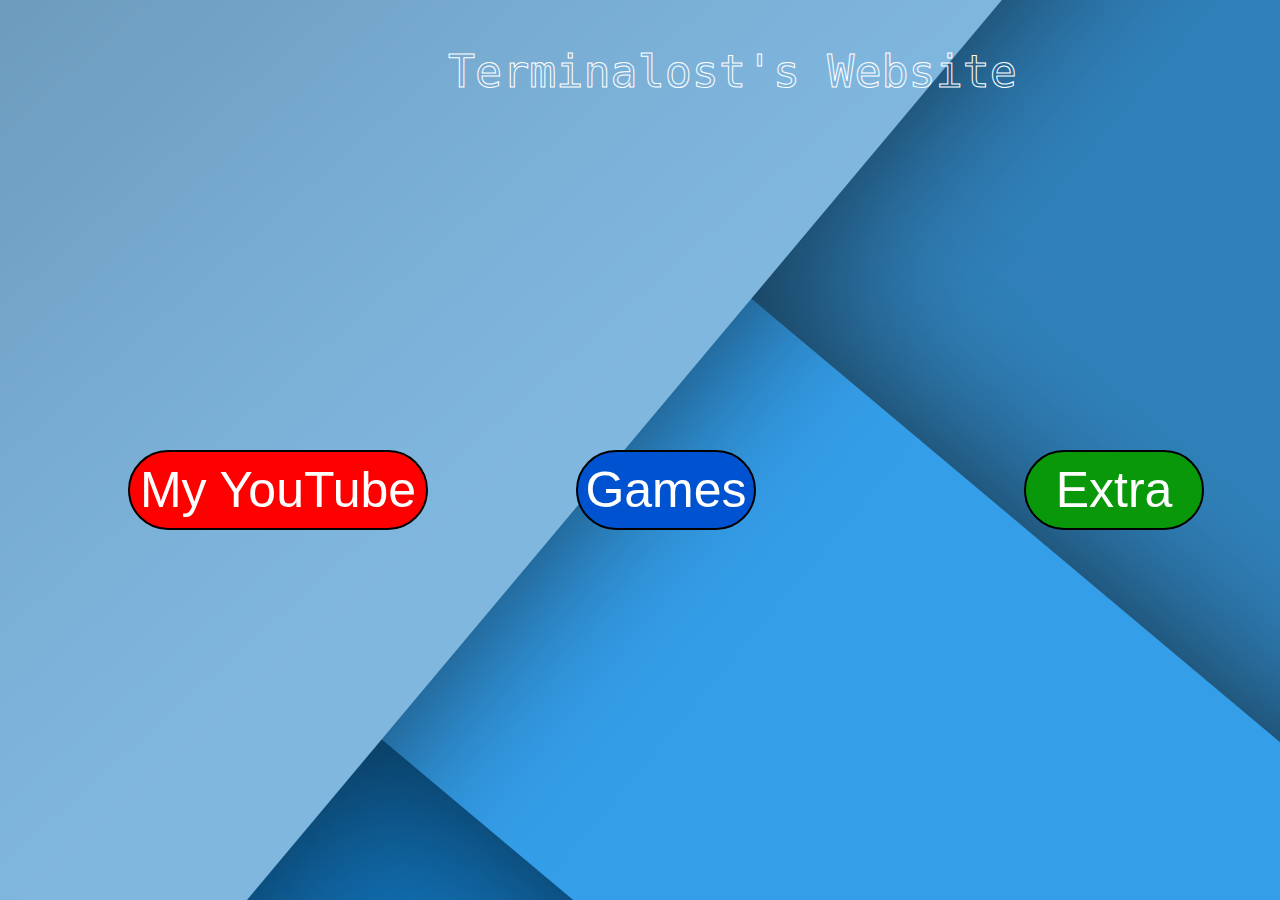
<file: index.html>
<!DOCTYPE html>
<html lang="en">
<head>
    <div id="head">Terminalost's Website</div>
    
    <meta charset="UTF-8">
    <meta http-equiv="X-UA-Compatible" content="IE=edge">
    <meta name="viewport" content="width=device-width, initial-scale=1.0">

    <title>terminalost.io</title>
    <link rel="stylesheet" href="index.css">
</head>
<body background="assets/webbackground.png">
     
    <a href="https://www.youtube.com/channel/UCwQX3gcw4d4IB2GksYNZz8A" target="_blank">
    <button id="myyoutube">My YouTube</button>
    </a>    

    <a href="games.html" target="_blank">
    <button id="gamesbutton">Games</button>
    </a>

    <a href="extra.html" target="_blank">
    <button id="extra">Extra</button>
    </a>

</body>
</html>
</file>
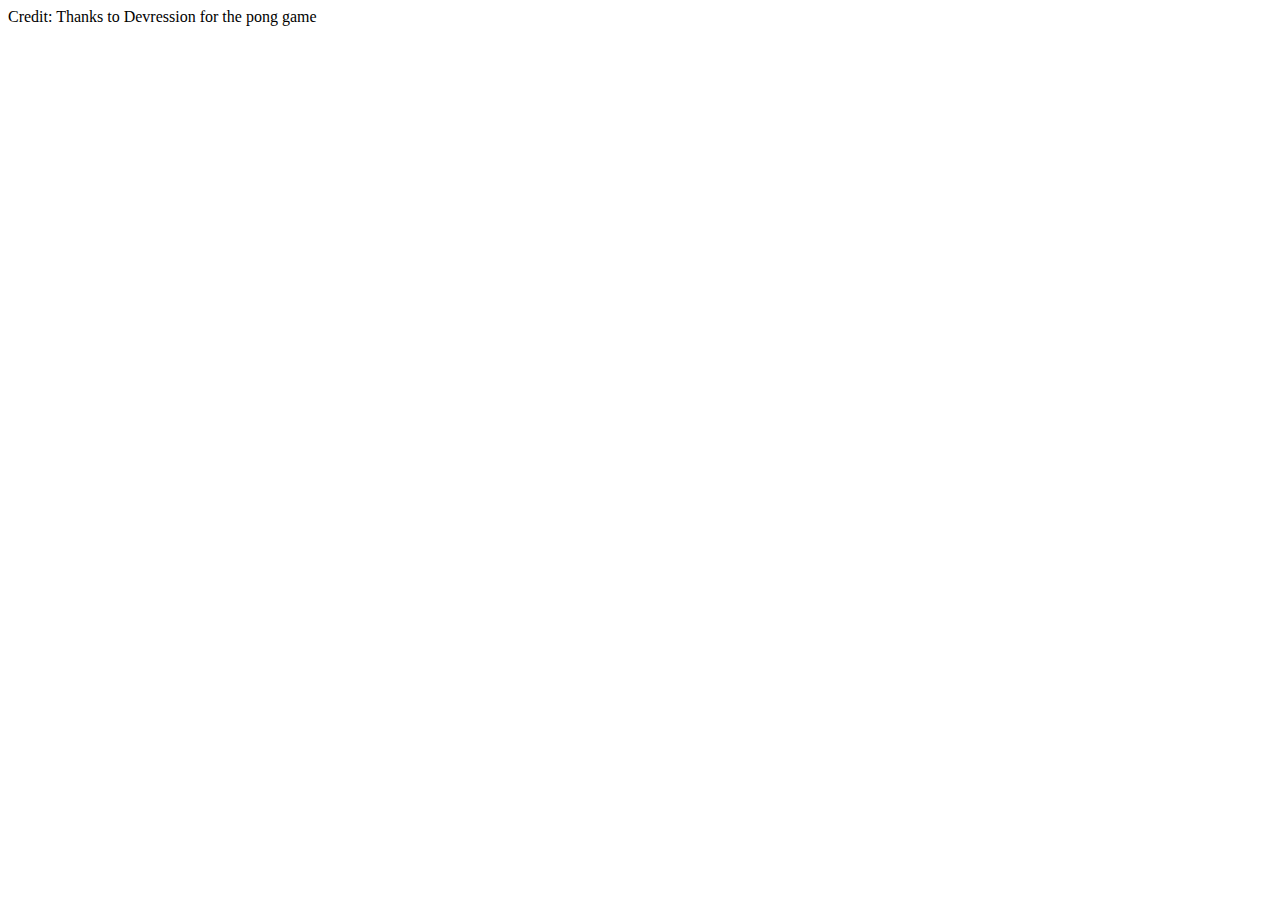
<file: extra.html>
<!DOCTYPE html>
<html lang="en">
<head>
    <meta charset="UTF-8">
    <meta http-equiv="X-UA-Compatible" content="IE=edge">
    <meta name="viewport" content="width=device-width, initial-scale=1.0">
    <title>Extra Stuff</title>
</head>
<body>
    Credit:
        Thanks to Devression for the pong game
</body>
</html>
</file>
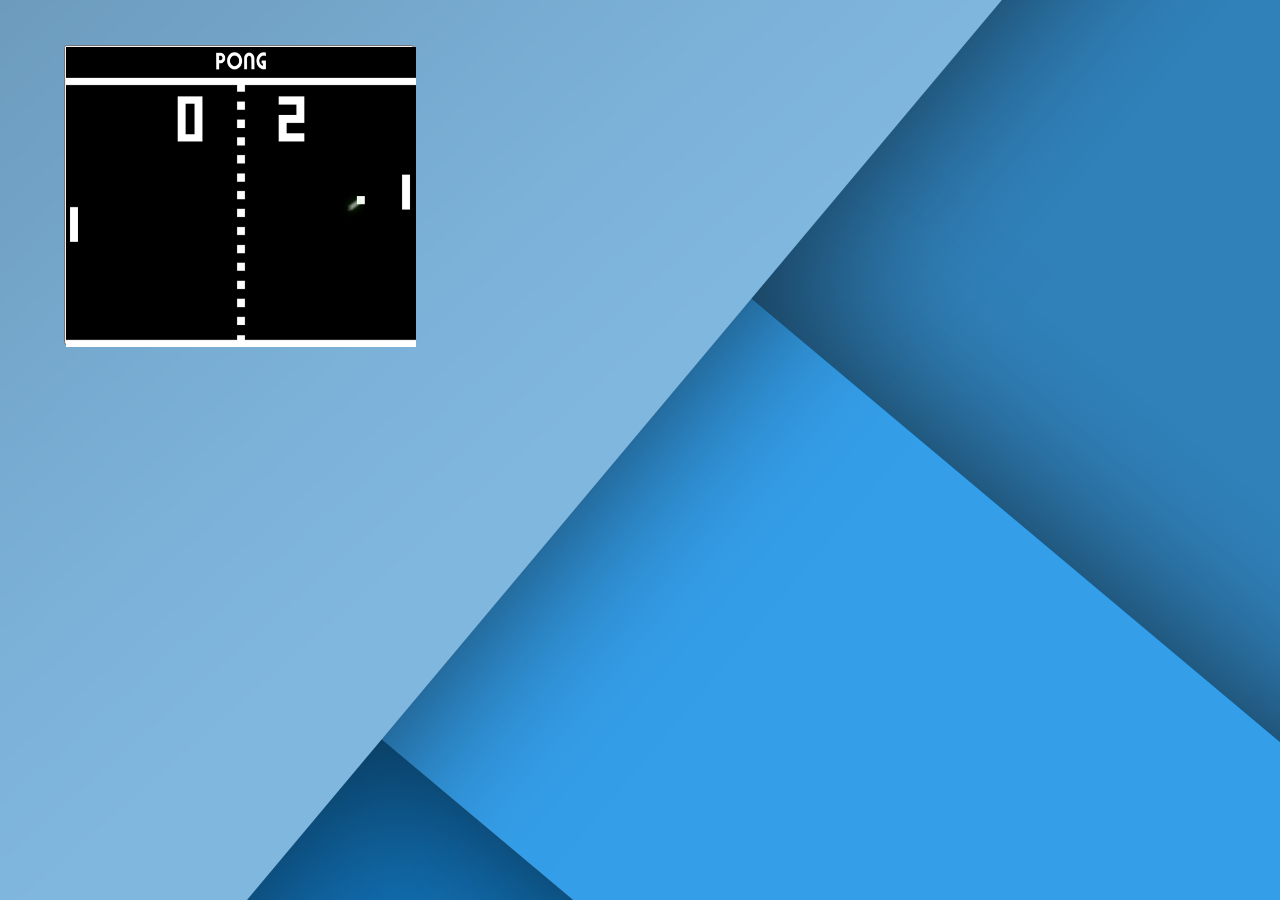
<file: games.html>
<!DOCTYPE html>
<html lang="en">
<head>
    <meta charset="UTF-8">
    <meta http-equiv="X-UA-Compatible" content="IE=edge">
    <meta name="viewport" content="width=device-width, initial-scale=1.0">
    <title>Games</title>
    <link rel="stylesheet" href="index.css">
</head>
<body background="assets/webbackground.png">
    
    <a href="pong.html" target="_blank"><button id="pongbutton"><img src="assets/pongimg.png" id="pongimg"></button></a>

</body>
</html>
</file>
<file: index.css>
*{
    margin: 0;
    padding: 0;
}
#head{
    color: rgb(255, 255, 255);
    font-family: monospace,monaco;
    text-align: center;
    font-size: 45px;
    -webkit-text-fill-color: transparent;
    -webkit-text-stroke-width: 1px;
    position: absolute;
    top: 5%;
    left: 35%;
}
#webbackground{
    position: relative;
    top: 0px;
    left:0px;
    image-resolution: 384px, 216px;
}
#gamesbutton{
    color: white;
    border-radius: 50px;
    border-spacing: 50%;
    font-weight: 20px;
    font-size: 50px;
    border-style: double;
    background-color: rgb(0, 83, 208);
    width: 180px;
    height: 80px;
    cursor: pointer;
    position: absolute;
    top: 50%;
    left: 45%;
}
#myyoutube{
    border-style: double;
    border-radius:50px;
    color: white;
    background-color: red;
    font-size: 50px;
    font-weight: 20px;
    cursor: pointer;
    width: 300px;
    height: 80px;
    position: absolute;
    top: 50%;
    left: 10%;
}
#extra{
    border-style: double;
    border-radius:50px;
    color: white;
    background-color: rgb(9, 152, 9);
    font-size: 50px;
    font-weight: 20px;
    cursor: pointer;
    width: 180px;
    height: 80px;
    position: absolute;
    top: 50%;
    left: 80%;
}
#pongbutton{
    position: absolute;
    top: 5%;
    left: 5%;
    width: 350px;
    height: 300px;
    cursor: pointer;
}
#pongimg{
    width: 350px;
    height: 300px;
}
</file>
